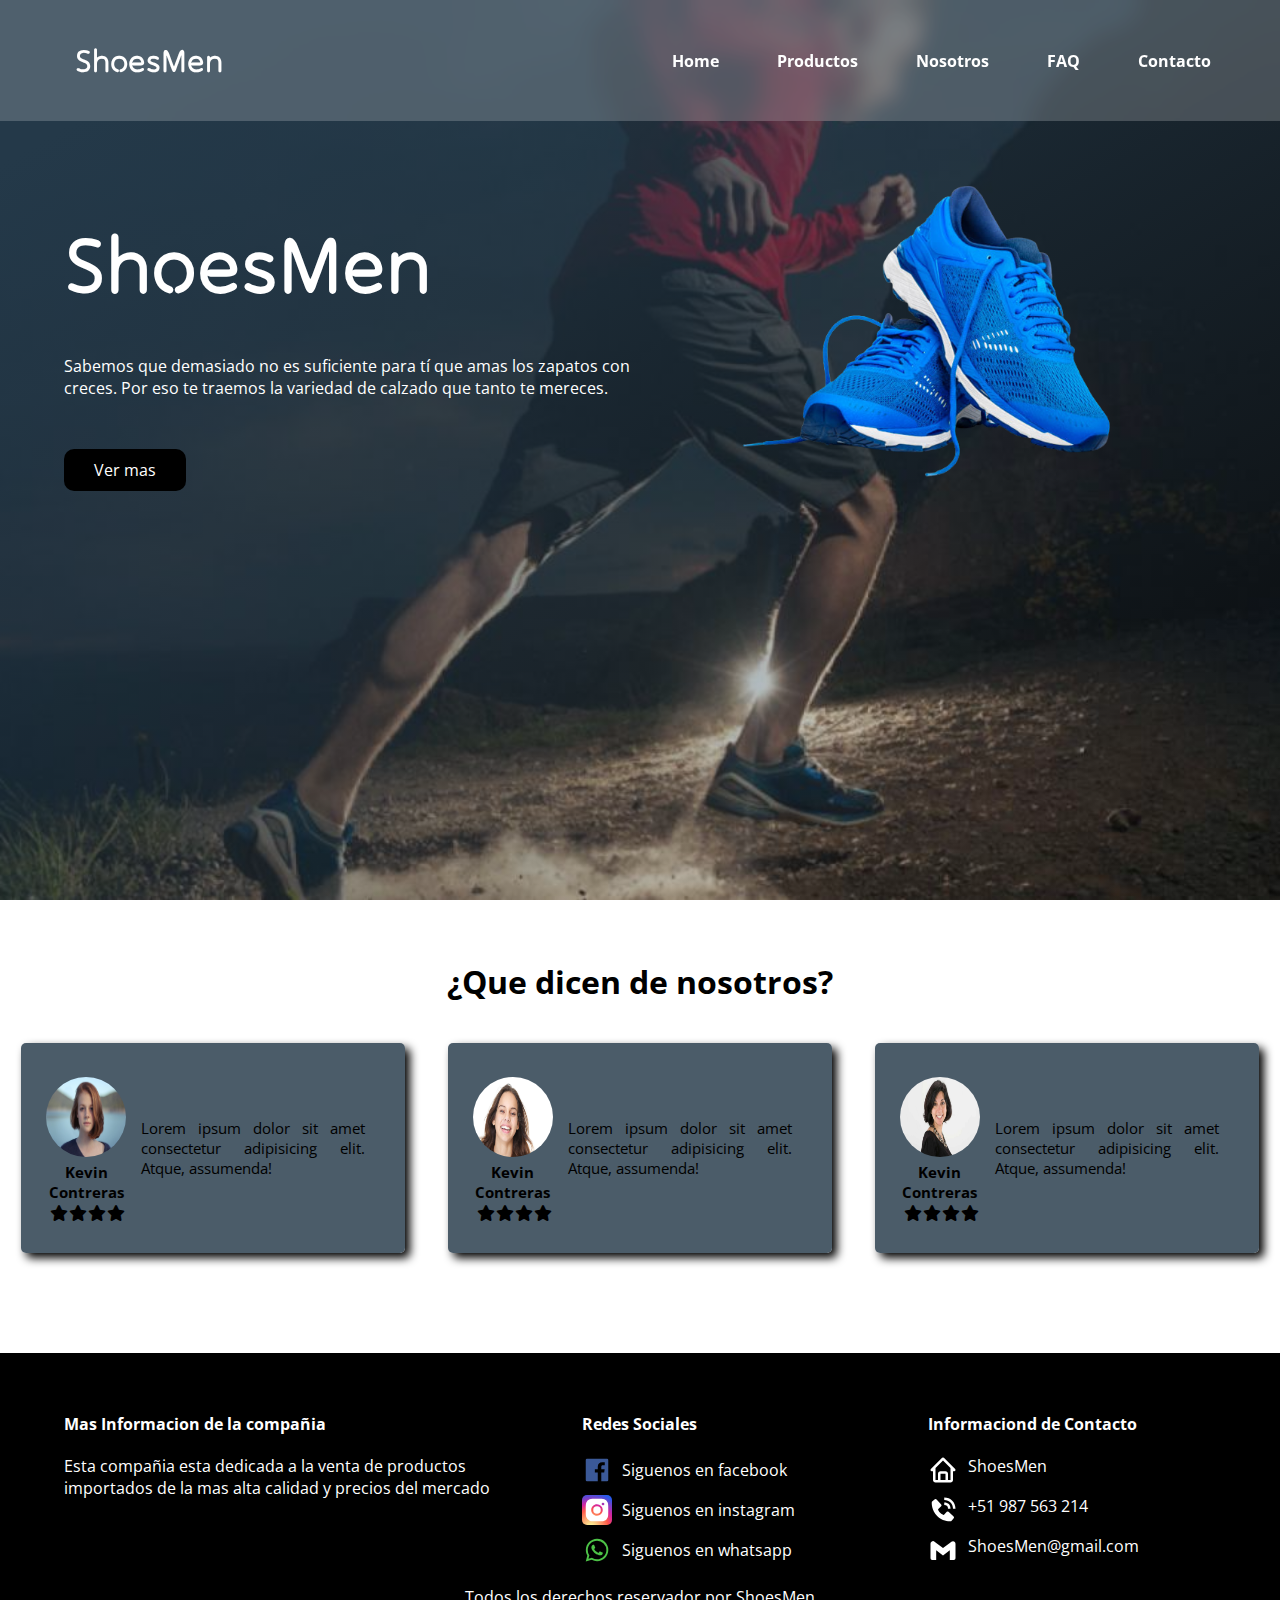
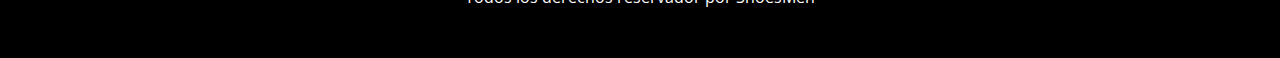
<file: index.html>
<!DOCTYPE html>
<html lang="en">

<head>
    <meta charset="UTF-8">
    <meta http-equiv="X-UA-Compatible" content="IE=edge">
    <meta name="viewport" content="width=device-width, initial-scale=1.0">
    <title>Document</title>
    <!-- CSS -->
    <link rel="stylesheet" href="https://cdnjs.cloudflare.com/ajax/libs/font-awesome/6.3.0/css/all.min.css">
    <link rel="stylesheet" href="./css/style.css">
    <!-- FONT GOOGLE -->
    <link rel="preconnect" href="https://fonts.googleapis.com">
    <link rel="preconnect" href="https://fonts.gstatic.com" crossorigin>
    <link
        href="https://fonts.googleapis.com/css2?family=Open+Sans:wght@400;600;700&family=Poppins:wght@700&family=Tilt+Neon&display=swap"
        rel="stylesheet">

</head>

<body>
    <header class="hero">
        <nav class="hero__nav container"><!-- container -->
            <h1 class="hero__logo">ShoesMen</h1>
            <ul class="hero__menu">
                <li><a href="#">Home</a></li>
                <li><a href="./pages/productos.html">Productos</a></li>
                <li><a href="./pages/nosotros.html">Nosotros</a></li>
                <li><a href="./pages/faq.html">FAQ</a></li>
                <li><a href="./pages/contacto.html">Contacto</a></li>
            </ul>
        </nav>
        <section class="hero__main container">
            <div class="hero__texts">
                <h1 class="hero__title">ShoesMen</h1>
                <p class="hero__paragraph">Sabemos que demasiado no es suficiente para tí que amas los zapatos con
                    creces. Por eso te traemos la variedad de calzado que tanto te mereces.</p>
                <a href="./pages/servicios.html" class="hero__cta">Ver mas</a>
            </div>
            <figure class="hero__image">
                <img src="./images/logo.png" alt="" class="hero__img">
            </figure>
        </section>


     
    </header>

    <main class="main">
        <section class="section container">
            <h1 class="section__title">¿Que dicen de nosotros?</h1>
            <div class="section__cards">
                <div class="section__card">

                    <figure class="section__image">
                        <img src="./images/cliente1.jpg" alt="" class="section__img">
                        <figcaption class="section__name">
                            <h4>Kevin Contreras</h4>
                            <div class="section__calificacion">
                                <i class="fa-sharp fa-solid fa-star star"></i>
                                <i class="fa-sharp fa-solid fa-star star"></i>
                                <i class="fa-sharp fa-solid fa-star star"></i>
                                <i class="fa-sharp fa-solid fa-star star"></i>
                            </div>
                        </figcaption>
                    </figure>
                    <div class="section__texts">
                        <p>Lorem ipsum dolor sit amet consectetur adipisicing elit. Atque, assumenda!</p>
                    </div>
                </div>
                <div class="section__card">

                    <figure class="section__image">
                        <img src="./images/cliente2.jpg" alt="" class="section__img">
                        <figcaption class="section__name">
                            <h4>Kevin Contreras</h4>
                            <div class="section__calificacion">
                                <i class="fa-sharp fa-solid fa-star star"></i>
                                <i class="fa-sharp fa-solid fa-star star"></i>
                                <i class="fa-sharp fa-solid fa-star star"></i>
                                <i class="fa-sharp fa-solid fa-star star"></i>
                            </div>
                        </figcaption>
                    </figure>
                    <div class="section__texts">
                        <p>Lorem ipsum dolor sit amet consectetur adipisicing elit. Atque, assumenda!</p>
                    </div>
                </div>
                <div class="section__card">

                    <figure class="section__image">
                        <img src="./images/cliente3.jpg" alt="" class="section__img">
                        <figcaption class="section__name">
                            <h4>Kevin Contreras</h4>
                            <div class="section__calificacion">
                                <i class="fa-sharp fa-solid fa-star star"></i>
                                <i class="fa-sharp fa-solid fa-star star"></i>
                                <i class="fa-sharp fa-solid fa-star star"></i>
                                <i class="fa-sharp fa-solid fa-star star"></i>
                            </div>
                        </figcaption>
                    </figure>
                    <div class="section__texts">
                        <p>Lorem ipsum dolor sit amet consectetur adipisicing elit. Atque, assumenda!</p>
                    </div>
                </div>
            </div>
        </section>

    </main>
    <!-- FOOTER         ************************** -->
    <footer class="footer">

        <section class="footer__container1 container">
            <div class="footer__info ">
                <h4>Mas Informacion de la compañia</h4>
                <p>Esta compañia esta dedicada a la venta de productos
                    importados de la mas alta calidad y precios del mercado
                </p>
            </div>
            <div class="footer__redes">
                <h4>Redes Sociales</h4>
                <div class="red">
                    <a href="#"><img src="./svg/facebook.svg" alt="" class="red__img">
                        <span class="red__type">Siguenos en facebook</span></a>

                </div>

                <div class="red">
                    <a href="#"><img src="./svg/instagram.svg" alt="" class="red__img insta">
                        <span class="red__type"> Siguenos en instagram</span></a>

                </div>

                <div class="red">
                    <a href="#"><img src="./svg/whatsapp.svg" alt="" class="red__img">
                        <span class="red__type"> Siguenos en whatsapp</span></a>

                </div>

            </div>
            <div class="footer__myInfo">
                <h4>Informaciond de Contacto</h4>
                <div class="footer__ubicacion ">
                    <img src="./svg/home.svg" alt="" class="red__img">
                    <span>ShoesMen</span>
                </div>
                <div class="footer__number ">
                    <img src="./svg/phone.svg" alt="" class="red__img">
                    <span>+51 987 563 214</span>
                </div>
                <div class="footer__email ">
                    <img src="./svg/gmail.svg" alt="" class="red__img">
                    <span>ShoesMen@gmail.com</span>
                </div>
            </div>
            <section class="footer__container2 container">Todos los
                derechos reservador por ShoesMen </section>
        </section>


    </footer>
</body>

</html>
</file>
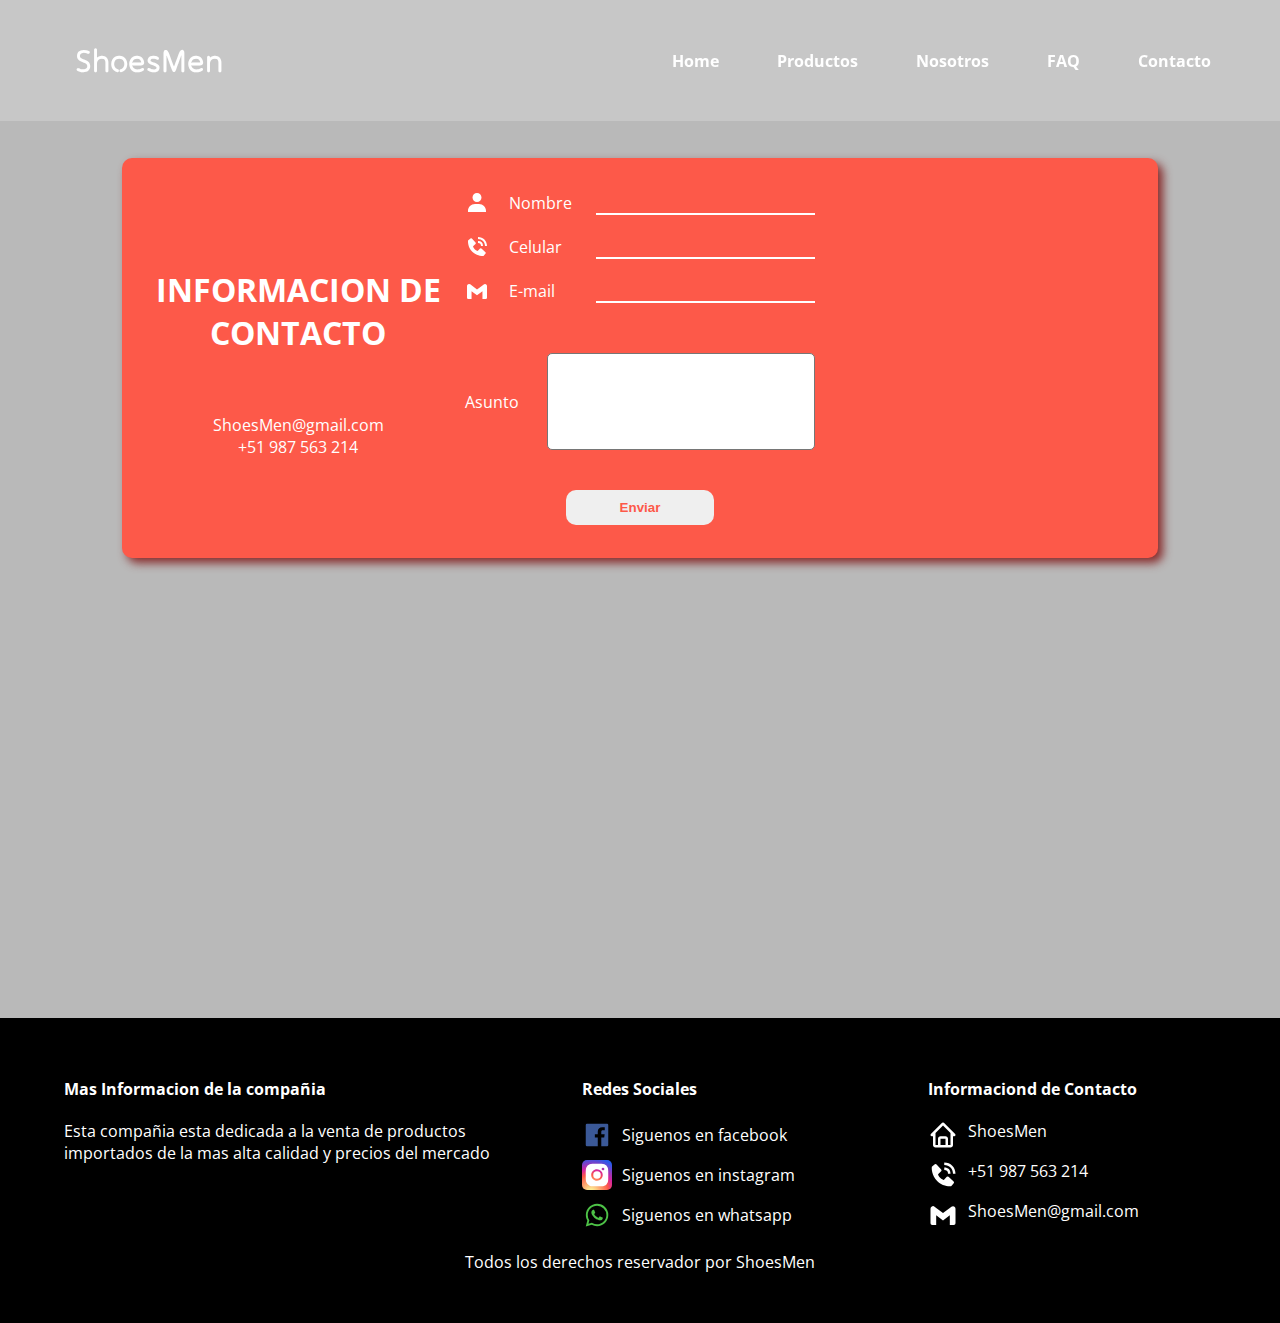
<file: pages/contacto.html>
<!DOCTYPE html>
<html lang="en">

<head>
    <meta charset="UTF-8">
    <meta http-equiv="X-UA-Compatible" content="IE=edge">
    <meta name="viewport" content="width=device-width, initial-scale=1.0">
    <title>Contacto</title>

    <!-- CSS -->
    <link rel="stylesheet" href="https://cdnjs.cloudflare.com/ajax/libs/font-awesome/6.3.0/css/all.min.css">
    <link rel="stylesheet" href="../css/style.css">
    <!-- FONT GOOGLE -->
    <link rel="preconnect" href="https://fonts.googleapis.com">
    <link rel="preconnect" href="https://fonts.gstatic.com" crossorigin>
    <link
        href="https://fonts.googleapis.com/css2?family=Open+Sans:wght@400;600;700&family=Poppins:wght@700&family=Tilt+Neon&display=swap"
        rel="stylesheet">

</head>

<body>
    <header class="hero hero-contacto">
        <nav class="hero__nav container"><!-- container -->
            <h1 class="hero__logo">ShoesMen</h1>
            <ul class="hero__menu">
                <li><a href="../index.html">Home</a></li>
                <li><a href="./productos.html">Productos</a></li>
                <li><a href="./nosotros.html">Nosotros</a></li>
                <li><a href="./faq.html">FAQ</a></li>
                <li><a href="#">Contacto</a></li>
            </ul>
        </nav>

    </header>
    

    <main class="main__contacto">
        <section class="main__contacto__main container">
            <form action="" class="main__form">
                <!--   <div class="container__form"> -->
                <div class="title__form">

                    <h1 class="title-form">Informacion de Contacto</h1>
                    <span>ShoesMen@gmail.com</span>
                    <span>+51 987 563 214</span>
                </div>

                <div class="questions">
                    <label for="name" class="question__item">
                        <img src="../svg/persona.svg" alt="" class="form-img">
                        <span class="name__item">Nombre</span>
                        <input type="text" placeholder="" id="name" class="input" required>
                    </label>

                    <label for="celular" class="question__item">
                        <img src="../svg/phone.svg" alt="" class="form-img">
                        <span class="name__item">Celular</span>
                        <input type="telf" placeholder="" id="celular" class="input" required>
                    </label>

                    <label for="email" class="question__item">
                        <img src="../svg/gmail.svg" alt="" class="form-img">
                        <span class="name__item">E-mail</span>
                        <input type="email" placeholder="" id="email" class="input" required>
                    </label>

                    <label for="asunto" class="question__item question__item-text">
                        <span class="name__item">Asunto</span>
                        <textarea name="" id="asunto" rows="5" class="input-text" maxlength="150" required></textarea>
                    </label>

                    <input type="submit" value="Enviar" class="question__button">
                </div>

                <div class="mapa">

                    <iframe
                        src="https://www.google.com/maps/embed?pb=!1m18!1m12!1m3!1d64571011.494482!2d-123.03896425!3d8.962769000000003!2m3!1f0!2f0!3f0!3m2!1i1024!2i768!4f13.1!3m3!1m2!1s0x95bcc945173b3dd7%3A0xe8a347bb55df550c!2sCoderhouse!5e0!3m2!1sen!2sar!4v1674083473374!5m2!1sen!2sar"
                        width="600" height="450" style="border:0;" allowfullscreen="" loading="lazy"
                        referrerpolicy="no-referrer-when-downgrade"></iframe>

                </div>
                <!-- </div> -->
            </form>
        </section>
    </main>
    <footer class="footer">

        <section class="footer__container1 container">
            <div class="footer__info ">
                <h4>Mas Informacion de la compañia</h4>
                <p>Esta compañia esta dedicada a la venta de productos
                    importados de la mas alta calidad y precios del mercado
                </p>
            </div>
            <div class="footer__redes">
                <h4>Redes Sociales</h4>
                <div class="red">
                    <a href="#"><img src="../svg/facebook.svg" alt="" class="red__img">
                        <span class="red__type">Siguenos en facebook</span></a>

                </div>

                <div class="red">
                    <a href="#"><img src="../svg/instagram.svg" alt="" class="red__img insta">
                        <span class="red__type"> Siguenos en instagram</span></a>

                </div>

                <div class="red">
                    <a href="#"><img src="../svg/whatsapp.svg" alt="" class="red__img">
                        <span class="red__type"> Siguenos en whatsapp</span></a>

                </div>

            </div>
            <div class="footer__myInfo">
                <h4>Informaciond de Contacto</h4>
                <div class="footer__ubicacion ">
                    <img src="../svg/home.svg" alt="" class="red__img">
                    <span>ShoesMen</span>
                </div>
                <div class="footer__number ">
                    <img src="../svg/phone.svg" alt="" class="red__img">
                    <span>+51 987 563 214</span>
                </div>
                <div class="footer__email ">
                    <img src="../svg/gmail.svg" alt="" class="red__img">
                    <span>ShoesMen@gmail.com</span>
                </div>
            </div>
            <section class="footer__container2 container">Todos los
                derechos reservador por ShoesMen </section>
        </section>


    </footer>
</body>

</html>
</file>
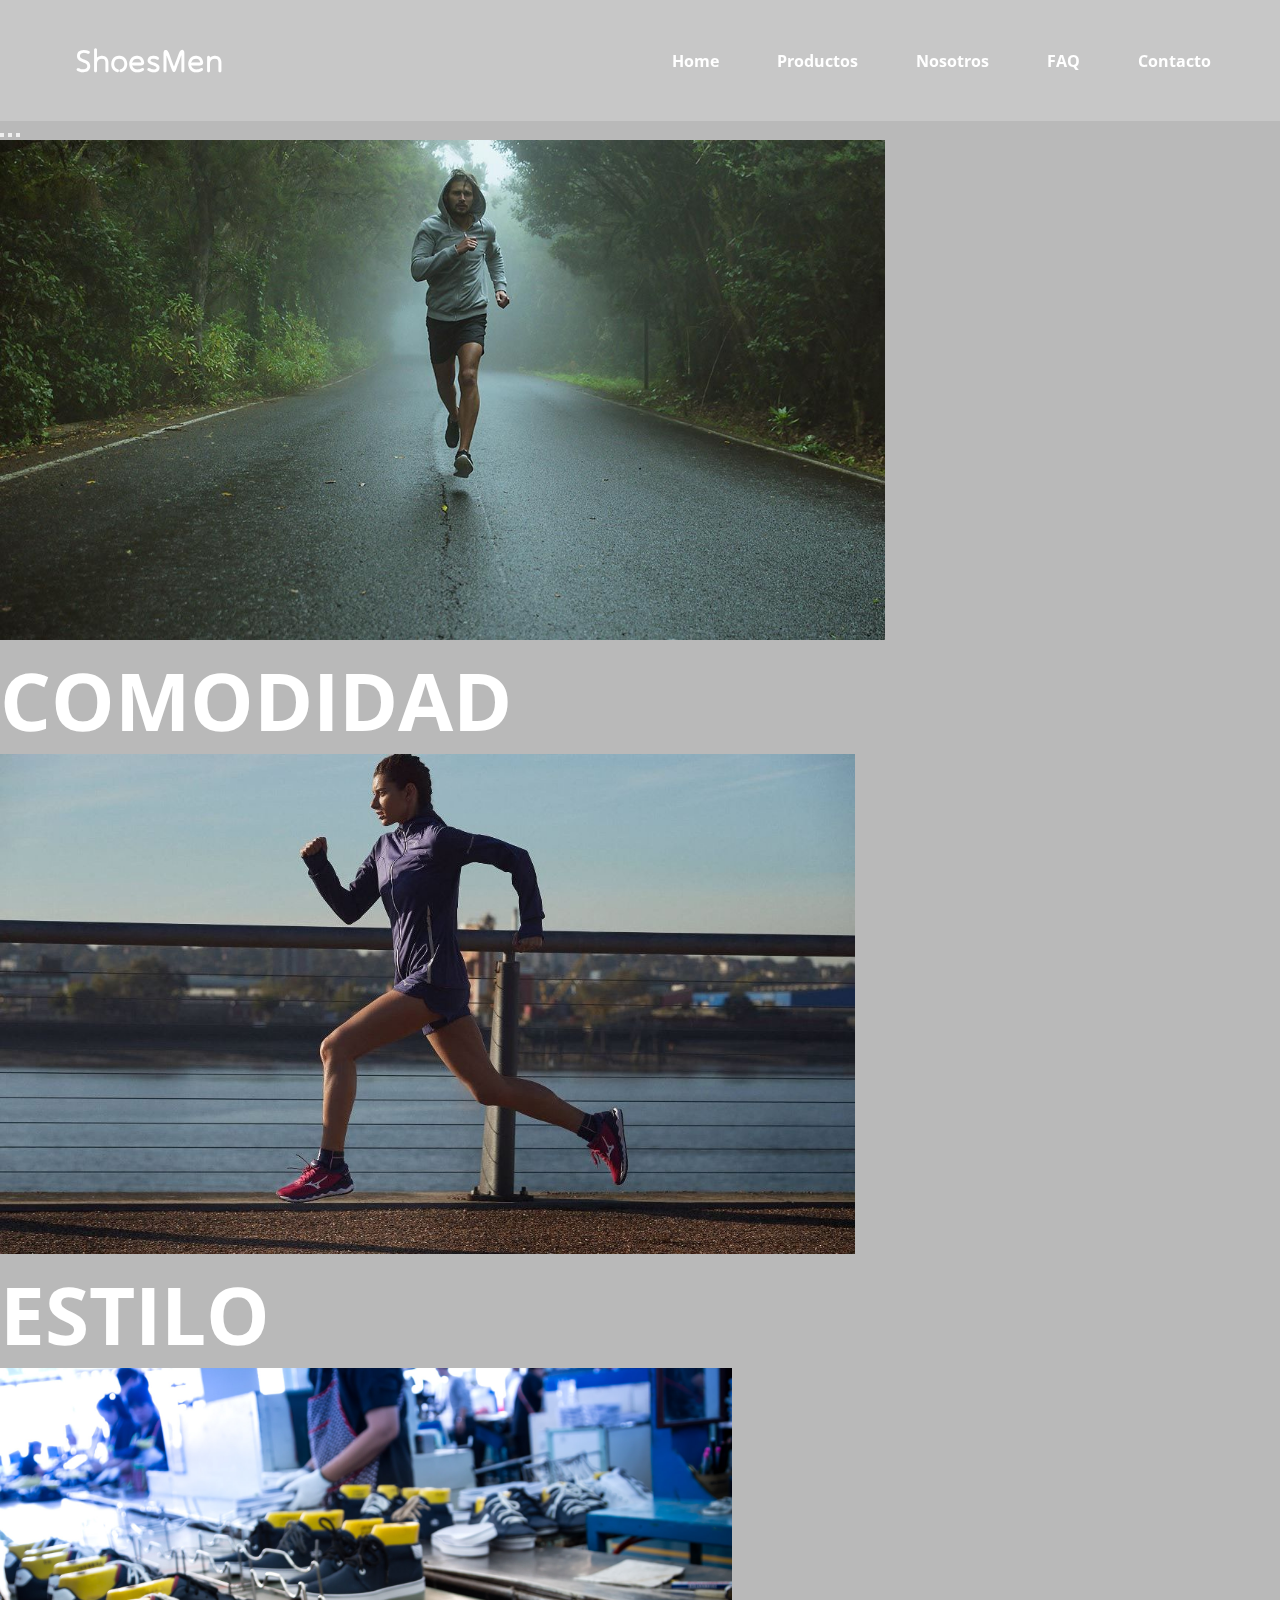
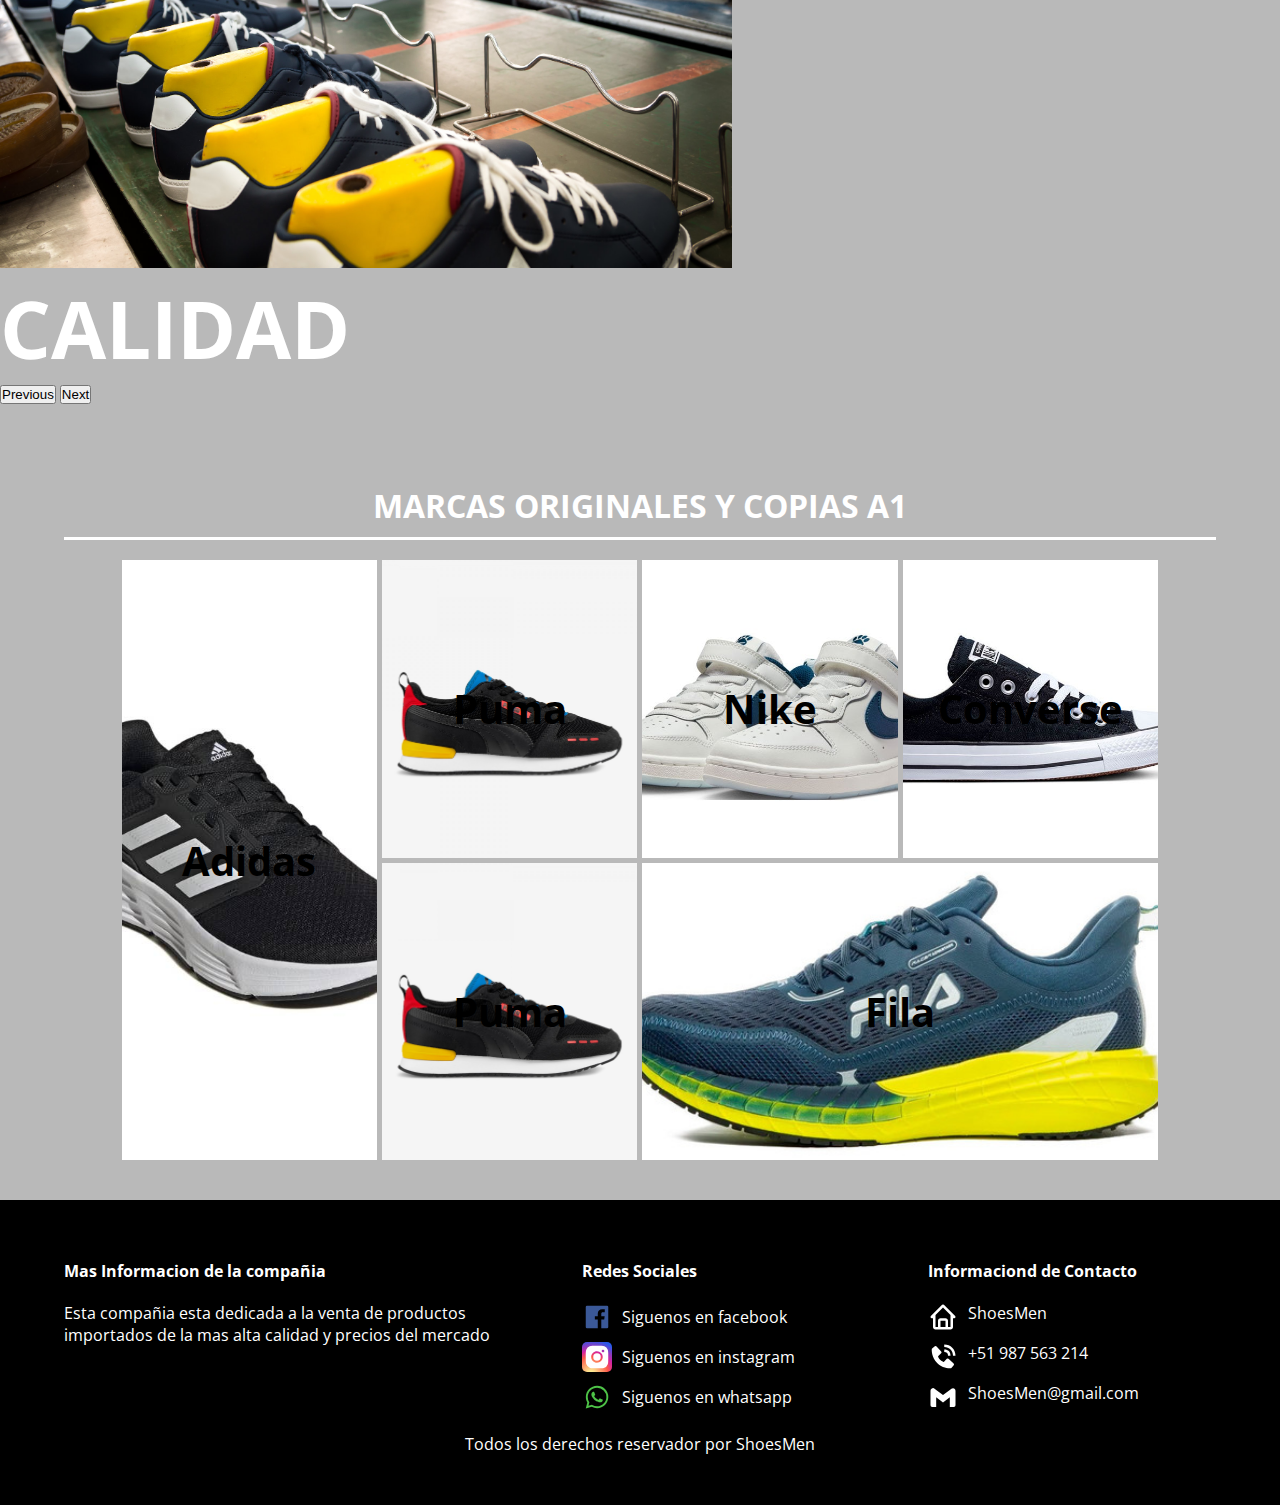
<file: pages/productos.html>
<!DOCTYPE html>
<html lang="en">

<head>
  <meta charset="UTF-8">
  <meta http-equiv="X-UA-Compatible" content="IE=edge">
  <meta name="viewport" content="width=device-width, initial-scale=1.0">
  <title>Document</title>

  <!-- CSS -->
  <link href="https://cdn.jsdelivr.net/npm/bootstrap@5.3.0-alpha1/dist/css/bootstrap.min.css" rel="stylesheet"
    integrity="sha384-GLhlTQ8iRABdZLl6O3oVMWSktQOp6b7In1Zl3/Jr59b6EGGoI1aFkw7cmDA6j6gD" crossorigin="anonymous">

  <link rel="stylesheet" href="https://cdnjs.cloudflare.com/ajax/libs/font-awesome/6.3.0/css/all.min.css">
  <link rel="stylesheet" href="../css/style.css">
  <!-- FONT GOOGLE -->
  <link rel="preconnect" href="https://fonts.googleapis.com">
  <link rel="preconnect" href="https://fonts.gstatic.com" crossorigin>
  <link
    href="https://fonts.googleapis.com/css2?family=Open+Sans:wght@400;600;700&family=Poppins:wght@700&family=Tilt+Neon&display=swap"
    rel="stylesheet">
</head>

<body>
  <header class="hero hero-contacto">
    <nav class="hero__nav container"><!-- container -->
      <h1 class="hero__logo">ShoesMen</h1>
      <ul class="hero__menu">
        <li><a href="../index.html">Home</a></li>
        <li><a href="#">Productos</a></li>
        <li><a href="./nosotros.html">Nosotros</a></li>
        <li><a href="./faq.html">FAQ</a></li>
        <li><a href="./contacto.html">Contacto</a></li>
      </ul>
    </nav>

  </header>

  <main class="main__producto">
    <div id="carouselExampleCaptions" class="carousel slide">
      <div class="carousel-indicators">
        <button type="button" data-bs-target="#carouselExampleCaptions" data-bs-slide-to="0" class="active"
          aria-current="true" aria-label="Slide 1"></button>
        <button type="button" data-bs-target="#carouselExampleCaptions" data-bs-slide-to="1"
          aria-label="Slide 2"></button>
        <button type="button" data-bs-target="#carouselExampleCaptions" data-bs-slide-to="2"
          aria-label="Slide 3"></button>
      </div>
      <div class="carousel-inner">
        <div class="carousel-item active">
          <img src="../images/fondoMal.jpg" class="d-block w-100" alt="...">
          <div class="carousel-caption d-none d-md-block">
            <h5>Comodidad</h5>
          </div>
        </div>
        <div class="carousel-item">
          <img src="../images/fondo1.jpg" class="d-block w-100" alt="...">
          <div class="carousel-caption d-none d-md-block">
            <h5>Estilo</h5>
          </div>
        </div>
        <div class="carousel-item">
          <img src="../images/formularioFondo.jpg" class="d-block w-100" alt="...">
          <div class="carousel-caption d-none d-md-block">
            <h5>Calidad</h5>
          </div>
        </div>
      </div>
      <button class="carousel-control-prev" type="button" data-bs-target="#carouselExampleCaptions"
        data-bs-slide="prev">
        <span class="carousel-control-prev-icon" aria-hidden="true"></span>
        <span class="visually-hidden">Previous</span>
      </button>
      <button class="carousel-control-next" type="button" data-bs-target="#carouselExampleCaptions"
        data-bs-slide="next">
        <span class="carousel-control-next-icon" aria-hidden="true"></span>
        <span class="visually-hidden">Next</span>
      </button>
    </div>

    <section class="collage container">
      <h1 class="collage__title">MARCAS ORIGINALES Y COPIAS A1</h1>
      <div class="containerGrid">
        <div class="grid-item item1">Adidas</div>
        <div class="grid-item item2">Puma</div>
        <div class="grid-item item3">Nike</div>
        <div class="grid-item item4">Converse</div>
        <div class="grid-item item5">Puma</div>
        <div class="grid-item item6">Fila</div>
      </div>
      </div>
    </section>
  </main>
  <footer class="footer">

    <section class="footer__container1 container">
      <div class="footer__info ">
        <h4>Mas Informacion de la compañia</h4>
        <p>Esta compañia esta dedicada a la venta de productos
          importados de la mas alta calidad y precios del mercado
        </p>
      </div>
      <div class="footer__redes">
        <h4>Redes Sociales</h4>
        <div class="red">
          <a href="#"><img src="../svg/facebook.svg" alt="" class="red__img">
            <span class="red__type">Siguenos en facebook</span></a>

        </div>

        <div class="red">
          <a href="#"><img src="../svg/instagram.svg" alt="" class="red__img insta">
            <span class="red__type"> Siguenos en instagram</span></a>

        </div>

        <div class="red">
          <a href="#"><img src="../svg/whatsapp.svg" alt="" class="red__img">
            <span class="red__type"> Siguenos en whatsapp</span></a>

        </div>

      </div>
      <div class="footer__myInfo">
        <h4>Informaciond de Contacto</h4>
        <div class="footer__ubicacion ">
          <img src="../svg/home.svg" alt="" class="red__img">
          <span>ShoesMen</span>
        </div>
        <div class="footer__number ">
          <img src="../svg/phone.svg" alt="" class="red__img">
          <span>+51 987 563 214</span>
        </div>
        <div class="footer__email ">
          <img src="../svg/gmail.svg" alt="" class="red__img">
          <span>ShoesMen@gmail.com</span>
        </div>
      </div>
      <section class="footer__container2 container">Todos los
        derechos reservador por ShoesMen </section>
    </section>


  </footer>
  <script src="https://cdn.jsdelivr.net/npm/bootstrap@5.3.0-alpha1/dist/js/bootstrap.bundle.min.js"
    integrity="sha384-w76AqPfDkMBDXo30jS1Sgez6pr3x5MlQ1ZAGC+nuZB+EYdgRZgiwxhTBTkF7CXvN"
    crossorigin="anonymous"></script>
</body>

</html>
</file>
<file: css/style.css>
* {
    margin: 0;
    padding: 0;
    box-sizing: border-box !important;
}

:root {
    --poppins: 'Poppins', sans-serif;
    --open-sans: 'Open Sans', sans-serif;
    --tilt-neon: 'Tilt Neon', cursive;

    --padding-container: 80px 0;
}


body {
    font-family: var(--open-sans);
    position: relative;
    /* Ayuda para el position fixed */
    /*  padding-top: 118px; */
    /* Ayuda para el position absolute del footer */
    padding-bottom: 305px;
    min-height: 100vh;
    color: white;
}

.container {
    width: 90%;
    /* probamos con 100 anteriormente */
    max-width: 1200px;
    margin: 0 auto;
    overflow: hidden;
    padding: 40px 0;
}

.hero {
    min-height: 100vh;
    padding-top: 118px;
    /* porque necesitamos que se note la imagen, pero si solo 
    queremos tener una navBar de otro color usamos el margin */
    /* background-image: linear-gradient(to right, #243949 0%, #517fa409 100%),url(../images/fondoIndex.jpg); */
    /*   background: radial-gradient(200px 30px, #f0f, #000); */
    /* background-image: linear-gradient(150deg, #243949 60%, #517fa400 100%) ;  */
    background-image: linear-gradient(150deg, #243949 10%, #517fa400 100%), url(../images/fondoIndex.jpg);
    background-position: top;
    background-repeat: no-repeat;
    background-size: cover;

}

/* BARRA DE NAVEGACION  */
.hero__nav {
    display: flex;
    justify-content: space-between;
    width: 100%;
    align-items: center;
    background: rgba(255, 255, 255, 0.2);
    backdrop-filter: blur(10px);
    max-width: none;
    position: fixed;
    top: 0;
    left: 0;
    z-index: 200;

}

.hero__logo {
    display: inherit;
    align-items: center;
    font-family: var(--tilt-neon);
    margin-left: 75px;
}

.hero__nav .hero__menu {
    display: inherit;
    list-style: none;
    align-items: center;
    margin-right: 40px;
}

.hero__menu li {
    margin: 8px 25px;
    transition: 0.2s;
}

.hero__menu li a {
    color: white;
    text-decoration: none;
    font-weight: bold;
    padding: 2px 4px;
    border: none;
   
}
.hero__menu li:hover{
    border-bottom: 2px solid white;
}
/* .hero__menu li a:hover {
 
    border-bottom: 2px solid red;

} */

/* BANNER */
.hero__main {
    display: flex;
    align-items: center;
    flex-direction: row;
    /* para el responsive */
    /*  margin-top: 115px; */

}

.hero__texts {
    width: 50%;
}

.hero__title {
    display: flex;
    align-items: center;
    font-family: var(--tilt-neon);
    margin: 40px 0;
    font-size: 80px;
}

.hero__paragraph {
    margin-bottom: 50px;

}

.hero__cta {
    display: inline-block;
    text-decoration: none;
    padding: 10px 30px;
    background-color: black;
    color: #ffff;
    border-radius: 10px;

}

.hero__image {
    width: 50%;
    max-width: 600px;
    /*  text-align: center; */
}

.hero__img {
    width: 70%;
    display: block;
    text-align: center;
    margin: 0 auto;
    /*     filter: drop-shadow(1px 1px  10px black);  Lo que hace es que se sobre pone*/
}

/* COMENTARIOS */
.section {
    /* color: #243949; */
    color: black;
    width: 100%;
    max-width: none;
    background-color: #ffff;
}

.section__title {
    text-align: center;
    margin: 20px 0 40px 0;
}

.section__cards {
    display: flex;
    justify-content: space-around;
    padding-bottom: 60px;
}

.section__card {
    width: 30%;
    height: 210px;
    display: flex;
    padding: 15px 25px;
    background-color: #243949d2;
    ;
    align-items: center;
    box-shadow: 5px 5px 10px black;
    border-radius: 5px;
    /*   gap:60px; */
}

.section__image {
    width: 45%;
    text-align: center;
}

.section__image .section__img {
    width: 80px;
    height: 80px;
    border-radius: 50%;
    display: block;
    margin: 5px auto;
}

.section__name h4 {
    font-size: 15px;
}

.star {
    width: 15px;
}

.section__texts p {
    /* width: auto; */
    font-size: 15px;
    text-align: justify;
    margin: 0 15px;
    /*    margin-top: -25px; */
}

/* footer *--------------- */
.footer {
    background-color: black;
    color: white;
    /* Funciona con el padding-bottom y min-height:100vh */
    position: absolute;
    bottom: 0;
    left: 0;
}

.footer__container1 {
    display: flex;
    flex-wrap: wrap;
    justify-content: space-between;
    /* width: 100%;=================================*/
    max-width: none;
}

.footer__info {
    display: flex;
    flex-direction: column;
    width: 40%;

}

.footer__info h4 {
    margin: 20px 0;
}

.footer__info p {
    text-align: start;
}

/* ============== */
.footer__redes {
    width: 25%;
}

.footer__redes h4 {
    margin: 20px 0;
}

.red {
    display: flex;
    flex-direction: row;
    margin: 10px 0;
    justify-content: space-between;
    align-items: center;

}

.red a {
    text-decoration: none;
    color: #fff;
    display: flex;
    align-items: center;
}

.red__type {
    margin-left: 10px;
}

.red__img {
    width: 30px;
}

.insta {
    background: radial-gradient(circle at 30% 107%, #fdf497 0%, #fdf497 5%, #fd5949 45%, #d6249f 60%, #285AEB 90%);
    border-radius: 5px;
}

/* ==================== */
.footer__myInfo {
    width: 25%;
}

.footer__myInfo h4 {
    margin: 20px 0;
}

.footer__ubicacion {
    display: flex;
    flex-direction: row;
    margin: 10px 0;
}

.footer__number {
    display: flex;
    flex-direction: row;
    margin: 10px 0;
}

.footer__email {
    display: flex;
    flex-direction: row;
    margin: 10px 0;
}

.footer__ubicacion span,
.footer__number span,
.footer__email span {
    margin-left: 10px;
}

.footer__container2 {
    width: 100%;
    max-width: none;
    text-align: center;
    padding-top: 10px;
    padding-bottom: 10px;
    border-top: 1px solid black;
}

/* CONTACTOOOOOOOOOOOOOOOOOOOOOOOOOO */

.hero-contacto {
    min-height: 0;
    background-image: none;
    background-color: rgba(0, 0, 0, 0.274);
}

/* MAIN- CONTACTO*/
.main__contacto {
    min-height: 100vh;
    /* sirve para la pantalla principal del Contacto */
    background-color: rgba(0, 0, 0, 0.274);
    /*   background-image: url(../images/formularioFondo.jpg); */
}

/* .main__contacto__main {
   
} */

.main__form {
    width: 90%;
    /* IMPORTANTE */
    height: 400px;
    background-color: #fd5949;
    /*   background-color: rgba(255, 255, 255, 0.2);
  backdrop-filter:calc(10px); */
    margin: 0 auto;
    /* margin-top: 50px; */
    /* ANTES ERA 150 */
    padding: 10px 30px;
    border-radius: 10px;
    box-shadow: 5px 5px 10px rgb(136, 44, 44);
    overflow: hidden;
    display: flex;
    align-items: center;
}

.title__form {
    width: 30%;
    max-height: 400px;
    margin: auto 0;
}

.title-form {
    /* para desaparecer el colapso de margen 
    dimos un padding al contenedor mayor */
    display: flex;
    justify-content: center;
    margin: 10px 0;
    color: white;
    text-transform: uppercase;
    text-align: center;
    margin-bottom: 60px;
}

.title__form span {
    display: block;

    text-align: center;
    color: #ffff;
}

/* .container__form {
    display: flex;
    flex-direction: row;
    align-items: center;
} */

.questions {
    width: 40%;
    /* era 60 */
    display: flex;
    flex-direction: column;
    padding: 5px 10px;
}

.question__item {
    display: flex;
    margin: 10px;
    align-items: center;
    justify-content: star;
    gap: 20px;

}

.question__item textarea {
    margin: auto 0;
    outline: none;
    padding: 10px;
}

.question__button {
    display: block;
    cursor: pointer;
    width: 40%;
    color: #fd5949;
    font-weight: bold;
    padding: 10px 20px;
    border: none;
    border-radius: 10px;
    margin: 0 auto;
    margin-bottom: 10px;
    margin-top: 30px
}

/* .form-img{
    
} */
.name__item {
    width: 70px;
    color: white;
}

.input {
    padding: 2px 10px;
    font-size: 15px;
    background-color: #fd5949;
    outline: none;
    border: none;
    border-bottom: 2px solid white;
    color: white;
    background-color: transparent;
}

/* .input::placeholder{
    display: none;
} */
.question__item-text {
    margin-top: 40px;
}

.input-text {
    resize: none;
    width: 300px;
    border-radius: 5px;
}


/* mapa */
.mapa {
    width: 30%;
    /* era 40 */
    overflow: hidden;
}

.mapa iframe {
    width: 100%;
    height: 300px;
    border-radius: 10px;
}

/* SERVICIOSSSSSSSSSSSSSSSSSSSSSS */

.main__producto {
    /*  min-height: 100vh; */
    background-color: rgba(0, 0, 0, 0.274);
    /* margin-bottom: 305px; */
}

.carousel {
    position: relative;
    z-index: 1;

}

.d-block {
    height: 500px;
    overflow: cover;
}

.carousel-caption>h5 {
    text-transform: uppercase;
    font-size: 80px;
    font-weight: bold;

}

/* GRIDDDDDDDD */

.collage__title {
    display: flex;
    justify-content: center;
    padding: 40px 0 10px 0;
    margin-bottom: 20px;
    font-weight: bold;
    border-bottom: 3px solid white;
}

.containerGrid {
    width: 90%;
    height: 600px;
    margin: 0 auto;
    display: grid;
    grid-template-areas:
        "item1 item2 item3 item4"
        "item1 item5 item6 item6";
    grid-template-columns: 1fr 1fr 1fr 1fr;
    grid-template-rows: 1fr 1fr;
    overflow: hidden;
    gap: 5px;


}

.grid-item {
    display: inherit;
    background-position: center;
    background-size: cover;
    background-repeat: no-repeat;
    overflow: hidden;
    place-items: center;
    color: black;
    font-size: 40px;
    font-weight: bold;
    transition: 0.5s;
}

.grid-item:hover {
    font-size: 50px;
    text-shadow: 4px 4px black;
    color: white
}

.item1 {
    grid-area: item1;
    background-image: url(../images/item1.jpg);
    transition: all 1s;
}

.item1:hover {
    background: linear-gradient(0deg, #243949 10%, #517fa446 100%), url(../images/item1.jpg);
}

.item2 {
    grid-area: item2;
    background-image: url(../images/item2.jpg);

}

.item3 {
    grid-area: item3;
    background-image: url(../images/item3.jpg);

}

.item4 {
    grid-area: item4;
    background-image: url(../images/item4.jpg);

}

.item5 {
    grid-area: item5;
    background-image: url(../images/item2.jpg);

}

.item6 {
    grid-area: item6;
    background-image: url(../images/item6.jpg);

}

@media screen and (max-width:375px) {

    /* BARRA DE NAVEGACION */

    .hero__nav {
        display: flex;
        flex-direction: column;
        padding-bottom: 5px;
    }

    .hero__logo {
        width: 150px;
        text-align: center;
        padding: 0 20px;
        margin: 0 auto;
        margin-bottom: 5px;
        border-bottom: 2px solid white;
    }

    .hero__nav .hero__menu {
        display: inherit;
        flex-wrap: wrap;
        justify-content: center;
    }

    .hero__menu li {
        margin: 8px 10px;
    }

    /* FFFFFFFFFFFFFFFFFFF */

    .hero__main {

        flex-direction: column-reverse;
    }

    .hero__texts {
        width: 100%;
        text-align: center;
    }

    .hero__title {
        font-size: 70px;
        margin-top: 10px;
        margin-bottom: 10px;
    }

    .hero__paragraph {
        text-align: justify;
    }

    .hero__cta {
        display: block;
        width: 40%;
        margin: 0 auto;
        ;
    }

    .hero__image {
        width: 60%;
        max-width: 600px;
        /*  text-align: center; */
    }

    .hero__img {
        width: 100%;
        display: block;
        margin: 0 auto;
        /*     filter: drop-shadow(1px 1px  10px black);  Lo que hace es que se sobre pone*/
    }

    /* COMENTARIO */

    .main {
        margin-bottom: 200px;
    }

    .section__cards {
        flex-wrap: wrap;
        padding-bottom: 60px;
        gap: 20px;
    }

    .section__card {
        width: 70%;
    }

    /* footer */


    .footer__info {
        width: 100%;
    }

    .footer__info p {
        text-align: justify;
    }

    /* ============== */
    .footer__redes {
        width: 50%;
        margin-top: 10px;
    }


    /* ==================== */
    .footer__myInfo {
        width: 50%;
        margin-top: 10px;
        padding-left: 20px;
        border-left: 1px solid white;
    }

    .footer__myInfo h4 {
        margin: 20px 0;
        text-align: center;
    }

    .footer__container2 {
        width: 100%;
        max-width: none;
        text-align: center;
        padding-top: 10px;
        padding-bottom: 10px;
        border-top: 1px solid black;
    }



    /* ===============PRODUCTO================================ */

    .main__producto {
        margin-bottom: 250px;
    }

    .d-block {
        height: 300px;
        overflow: cover;
    }

    /*. carousel-caption>h5 {
    text-transform: uppercase;
    font-size: 80px;
    font-weight: bold;
text-align: center;
} */

    /* GRIDDDDDDDD */

    .collage__title {
        padding-top: 10px;
        text-align: center;
    }

    .containerGrid {
        width: 90%;
        height: 400px;
        margin: 0 auto;
        display: grid;
        grid-template-areas:
            "item1 item2 item3 "
            "item1 item4 item5 "
            "item6 item6 item5";
        grid-template-columns: repeat(3, 1fr);
        grid-template-rows: 1fr 1fr 1rf;
        gap: 5px;


    }

    .grid-item {
        font-size: 20px;
        color: white;
    }

    .grid-item:hover {
        font-size: 25px;
        text-shadow: 2px 2px black;

    }

}
</file>
